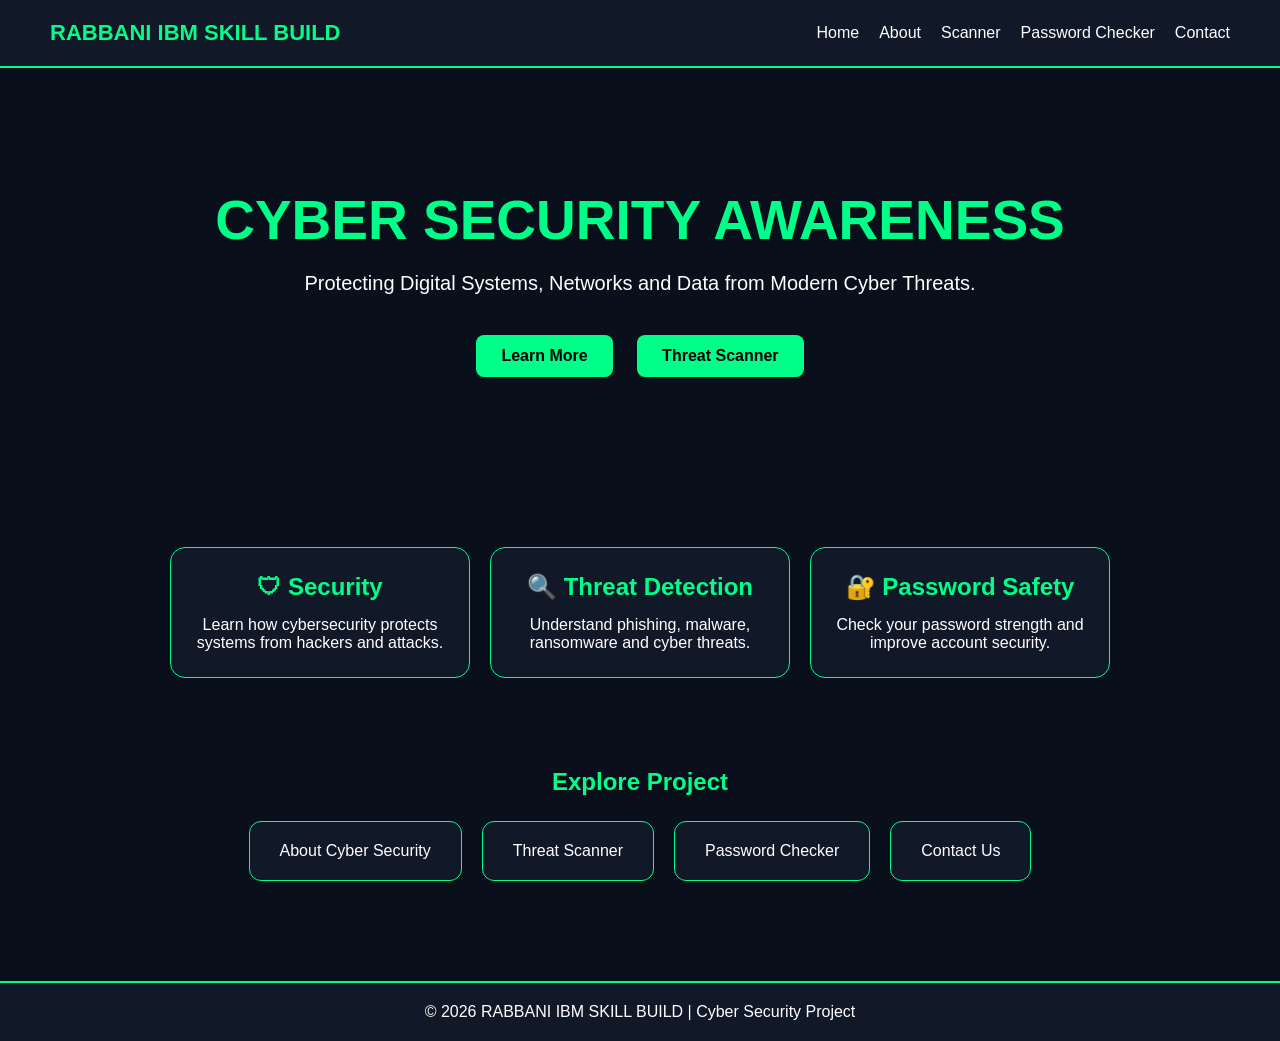
<file: index.html>
<!DOCTYPE html>
<html lang="en">
<head>
    <meta charset="UTF-8">
    <meta name="viewport" content="width=device-width, initial-scale=1.0">
    <title>RABBANI IBM SKILL BUILD</title>
    <link rel="stylesheet" href="style.css">
</head>
<body>

    <!-- Navigation -->
    <nav class="navbar">
        <div class="logo">RABBANI IBM SKILL BUILD</div>

        <ul class="nav-links">
            <li><a href="index.html">Home</a></li>
            <li><a href="about.html">About</a></li>
            <li><a href="scanner.html">Scanner</a></li>
            <li><a href="password.html">Password Checker</a></li>
            <li><a href="contact.html">Contact</a></li>
        </ul>
    </nav>

    <!-- Hero Section -->
    <section class="hero">
        <h1>CYBER SECURITY AWARENESS</h1>
        <p>
            Protecting Digital Systems, Networks and Data
            from Modern Cyber Threats.
        </p>

        <div class="hero-buttons">
            <a href="about.html" class="btn">Learn More</a>
            <a href="scanner.html" class="btn">Threat Scanner</a>
        </div>
    </section>

    <!-- Features -->
    <section class="features">

        <div class="card">
            <h2>🛡 Security</h2>
            <p>
                Learn how cybersecurity protects
                systems from hackers and attacks.
            </p>
        </div>

        <div class="card">
            <h2>🔍 Threat Detection</h2>
            <p>
                Understand phishing, malware,
                ransomware and cyber threats.
            </p>
        </div>

        <div class="card">
            <h2>🔐 Password Safety</h2>
            <p>
                Check your password strength
                and improve account security.
            </p>
        </div>

    </section>

    <!-- Quick Access -->
    <section class="quick-links">

        <h2>Explore Project</h2>

        <div class="link-box">

            <a href="about.html" class="big-btn">
                About Cyber Security
            </a>

            <a href="scanner.html" class="big-btn">
                Threat Scanner
            </a>

            <a href="password.html" class="big-btn">
                Password Checker
            </a>

            <a href="contact.html" class="big-btn">
                Contact Us
            </a>

        </div>

    </section>

    <!-- Footer -->
    <footer>
        <p>
            © 2026 RABBANI IBM SKILL BUILD |
            Cyber Security Project
        </p>
    </footer>

    <script src="script.js"></script>
<canvas id="matrix"></canvas>
</body>
</html>
</file>
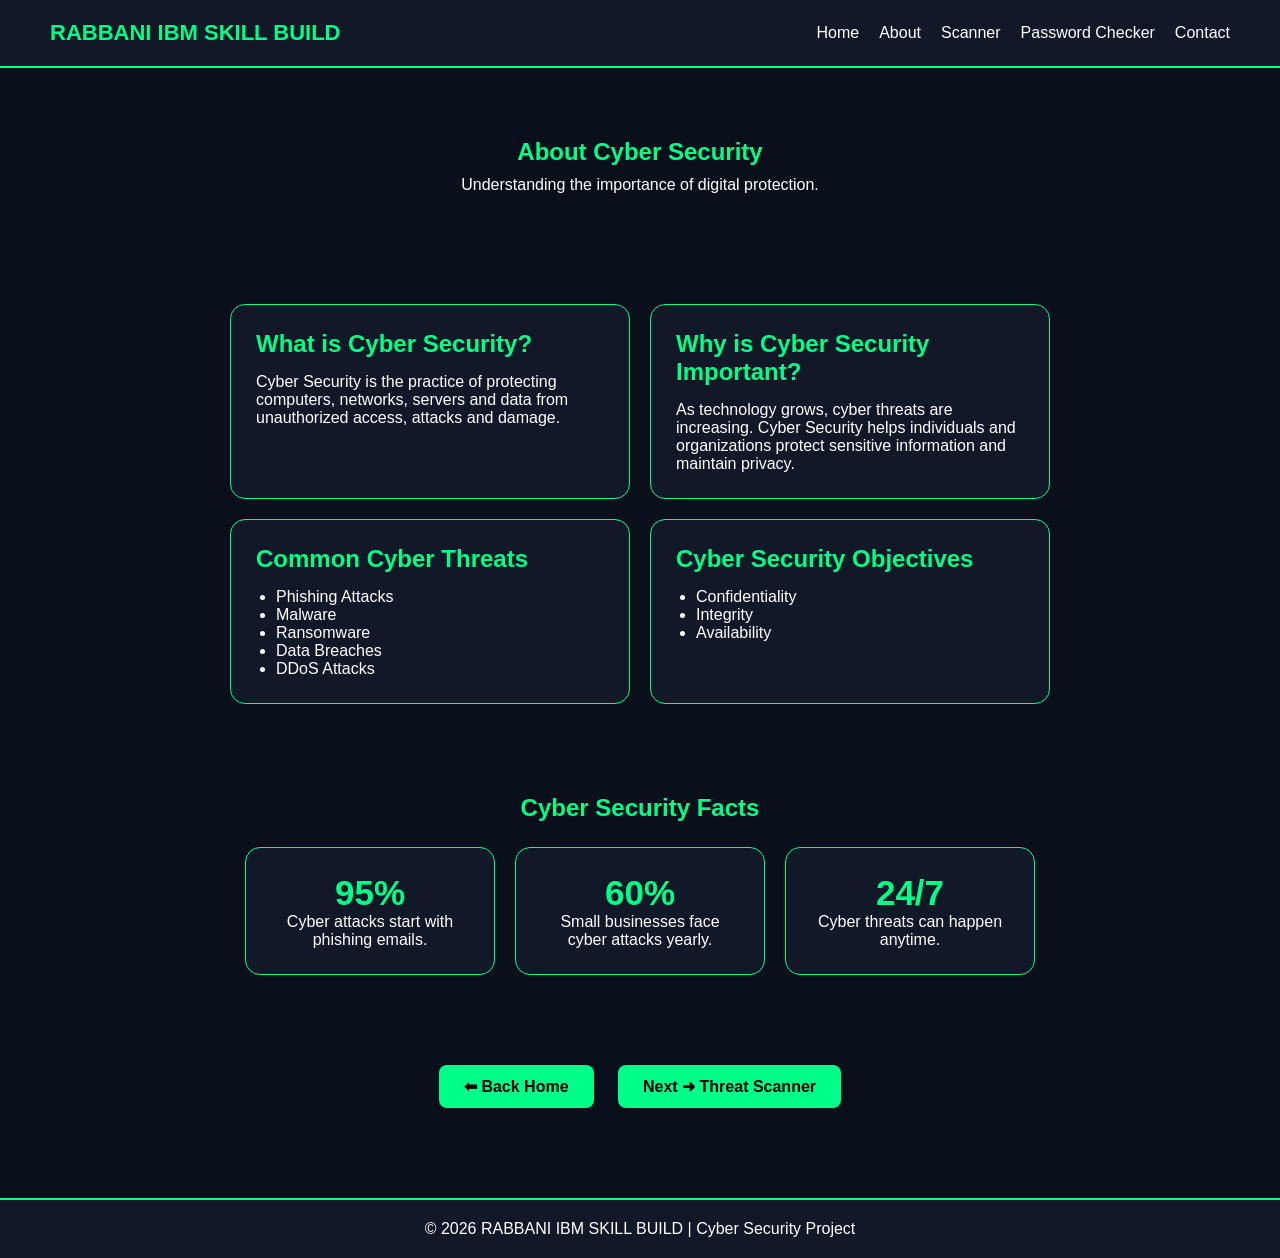
<file: about.html>
<!DOCTYPE html>
<html lang="en">
<head>
    <meta charset="UTF-8">
    <meta name="viewport" content="width=device-width, initial-scale=1.0">
    <title>About - RABBANI IBM SKILL BUILD</title>
    <link rel="stylesheet" href="style.css">
</head>
<body>

    <!-- Navigation -->
    <nav class="navbar">
        <div class="logo">RABBANI IBM SKILL BUILD</div>

        <ul class="nav-links">
            <li><a href="index.html">Home</a></li>
            <li><a href="about.html" class="active">About</a></li>
            <li><a href="scanner.html">Scanner</a></li>
            <li><a href="password.html">Password Checker</a></li>
            <li><a href="contact.html">Contact</a></li>
        </ul>
    </nav>

    <!-- Header -->
    <section class="page-header">
        <h1>About Cyber Security</h1>
        <p>Understanding the importance of digital protection.</p>
    </section>

    <!-- Content -->
    <section class="content-section">

        <div class="info-card">
            <h2>What is Cyber Security?</h2>
            <p>
                Cyber Security is the practice of protecting computers,
                networks, servers and data from unauthorized access,
                attacks and damage.
            </p>
        </div>

        <div class="info-card">
            <h2>Why is Cyber Security Important?</h2>
            <p>
                As technology grows, cyber threats are increasing.
                Cyber Security helps individuals and organizations
                protect sensitive information and maintain privacy.
            </p>
        </div>

        <div class="info-card">
            <h2>Common Cyber Threats</h2>
            <ul>
                <li>Phishing Attacks</li>
                <li>Malware</li>
                <li>Ransomware</li>
                <li>Data Breaches</li>
                <li>DDoS Attacks</li>
            </ul>
        </div>

        <div class="info-card">
            <h2>Cyber Security Objectives</h2>
            <ul>
                <li>Confidentiality</li>
                <li>Integrity</li>
                <li>Availability</li>
            </ul>
        </div>

    </section>

    <!-- Statistics -->
    <section class="stats-section">

        <h2>Cyber Security Facts</h2>

        <div class="stats-container">

            <div class="stat-box">
                <h3>95%</h3>
                <p>Cyber attacks start with phishing emails.</p>
            </div>

            <div class="stat-box">
                <h3>60%</h3>
                <p>Small businesses face cyber attacks yearly.</p>
            </div>

            <div class="stat-box">
                <h3>24/7</h3>
                <p>Cyber threats can happen anytime.</p>
            </div>

        </div>

    </section>

    <!-- Buttons -->
    <section class="navigation-buttons">
        <a href="index.html" class="btn">⬅ Back Home</a>
        <a href="scanner.html" class="btn">Next ➜ Threat Scanner</a>
    </section>

    <!-- Footer -->
    <footer>
        <p>
            © 2026 RABBANI IBM SKILL BUILD |
            Cyber Security Project
        </p>
    </footer>

</body>
</html>
</file>
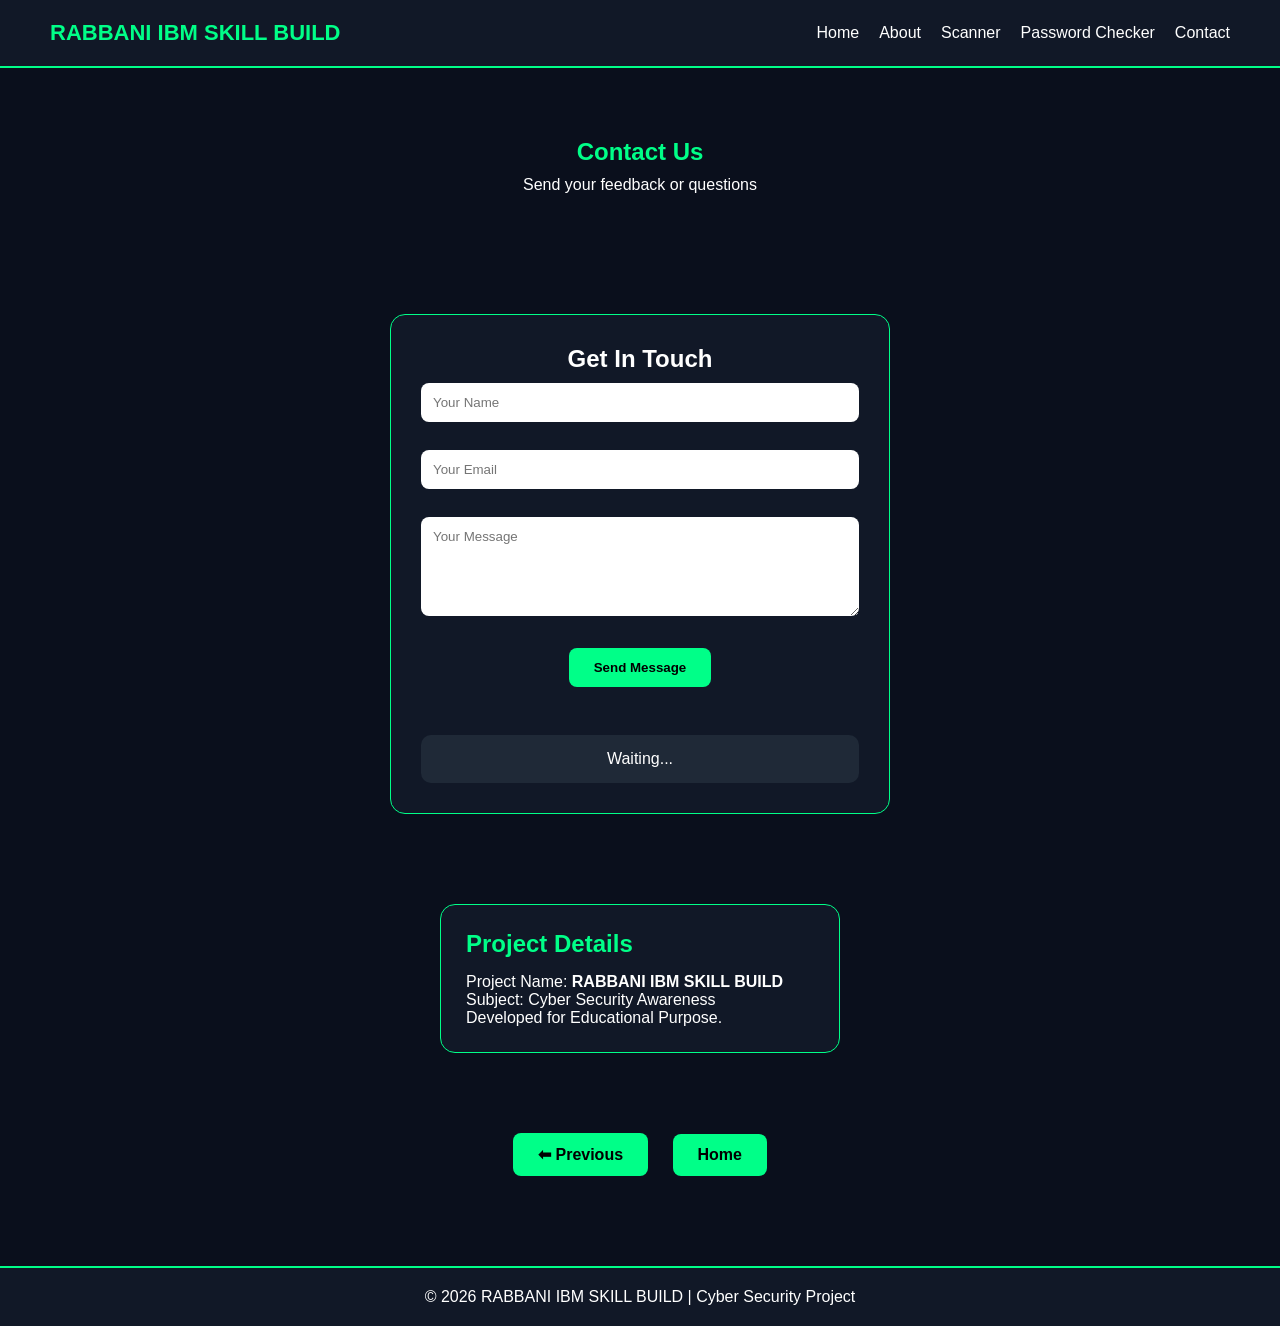
<file: contact.html>
<!DOCTYPE html>
<html lang="en">
<head>
    <meta charset="UTF-8">
    <meta name="viewport" content="width=device-width, initial-scale=1.0">
    <title>Contact Us - RABBANI IBM SKILL BUILD</title>
    <link rel="stylesheet" href="style.css">
</head>
<body>

    <!-- Navigation -->
    <nav class="navbar">
        <div class="logo">RABBANI IBM SKILL BUILD</div>

        <ul class="nav-links">
            <li><a href="index.html">Home</a></li>
            <li><a href="about.html">About</a></li>
            <li><a href="scanner.html">Scanner</a></li>
            <li><a href="password.html">Password Checker</a></li>
            <li><a href="contact.html" class="active">Contact</a></li>
        </ul>
    </nav>

    <!-- Header -->
    <section class="page-header">
        <h1>Contact Us</h1>
        <p>Send your feedback or questions</p>
    </section>

    <!-- Contact Form -->
    <section class="scanner-section">

        <div class="scanner-box">

            <h2>Get In Touch</h2>

            <form onsubmit="sendMessage(event)">

                <input type="text"
                id="name"
                placeholder="Your Name"
                required>

                <br><br>

                <input type="email"
                id="email"
                placeholder="Your Email"
                required>

                <br><br>

                <textarea
                id="message"
                rows="5"
                placeholder="Your Message"
                required></textarea>

                <br><br>

                <button type="submit" class="btn">
                    Send Message
                </button>

            </form>

            <br>

            <div id="successMessage"
            class="result-box">
                Waiting...
            </div>

        </div>

    </section>

    <!-- Project Information -->
    <section class="content-section">

        <div class="info-card">
            <h2>Project Details</h2>

            <p>
                Project Name:
                <strong>RABBANI IBM SKILL BUILD</strong>
            </p>

            <p>
                Subject:
                Cyber Security Awareness
            </p>

            <p>
                Developed for Educational Purpose.
            </p>
        </div>

    </section>

    <!-- Navigation -->
    <section class="navigation-buttons">

        <a href="password.html" class="btn">
            ⬅ Previous
        </a>

        <a href="index.html" class="btn">
            Home
        </a>

    </section>

    <!-- Footer -->
    <footer>
        <p>
            © 2026 RABBANI IBM SKILL BUILD |
            Cyber Security Project
        </p>
    </footer>

<script>

function sendMessage(event){

    event.preventDefault();

    document.getElementById("successMessage")
    .innerHTML =
    "✅ Message Sent Successfully!";

}

</script>

</body>
</html>
</file>
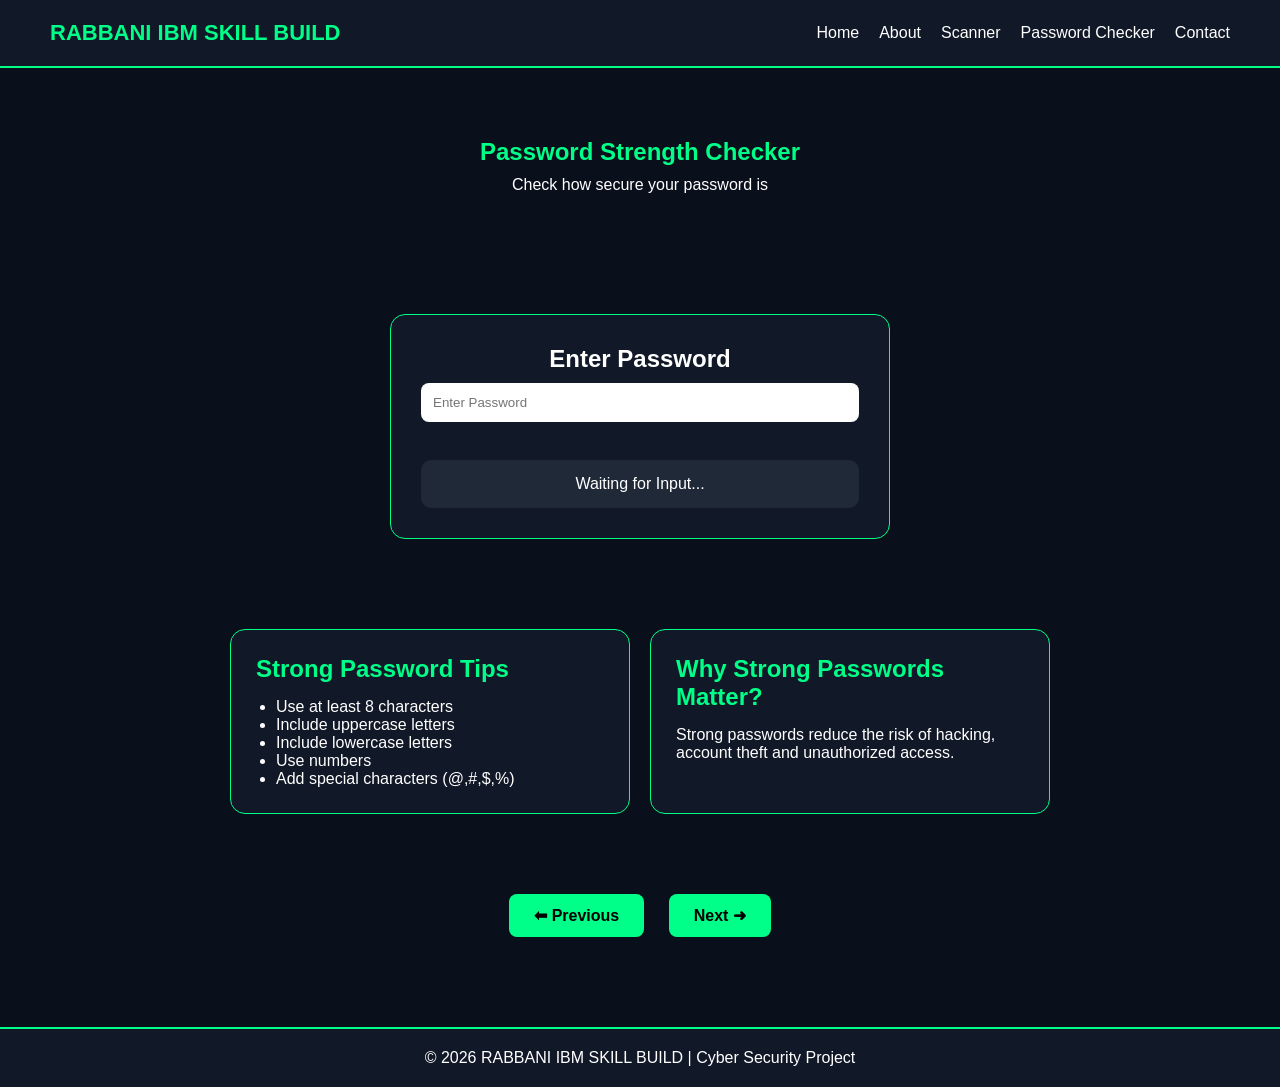
<file: password.html>
<!DOCTYPE html>
<html lang="en">
<head>
    <meta charset="UTF-8">
    <meta name="viewport" content="width=device-width, initial-scale=1.0">
    <title>Password Checker - RABBANI IBM SKILL BUILD</title>
    <link rel="stylesheet" href="style.css">
</head>
<body>

    <!-- Navigation -->
    <nav class="navbar">
        <div class="logo">RABBANI IBM SKILL BUILD</div>

        <ul class="nav-links">
            <li><a href="index.html">Home</a></li>
            <li><a href="about.html">About</a></li>
            <li><a href="scanner.html">Scanner</a></li>
            <li><a href="password.html" class="active">Password Checker</a></li>
            <li><a href="contact.html">Contact</a></li>
        </ul>
    </nav>

    <!-- Header -->
    <section class="page-header">
        <h1>Password Strength Checker</h1>
        <p>Check how secure your password is</p>
    </section>

    <!-- Password Checker -->
    <section class="scanner-section">

        <div class="scanner-box">

            <h2>Enter Password</h2>

            <input
                type="password"
                id="password"
                placeholder="Enter Password"
                onkeyup="checkPassword()">

            <br><br>

            <div id="strength" class="result-box">
                Waiting for Input...
            </div>

        </div>

    </section>

    <!-- Tips -->
    <section class="content-section">

        <div class="info-card">
            <h2>Strong Password Tips</h2>

            <ul>
                <li>Use at least 8 characters</li>
                <li>Include uppercase letters</li>
                <li>Include lowercase letters</li>
                <li>Use numbers</li>
                <li>Add special characters (@,#,$,%)</li>
            </ul>
        </div>

        <div class="info-card">
            <h2>Why Strong Passwords Matter?</h2>

            <p>
                Strong passwords reduce the risk of hacking,
                account theft and unauthorized access.
            </p>
        </div>

    </section>

    <!-- Navigation -->
    <section class="navigation-buttons">

        <a href="scanner.html" class="btn">
            ⬅ Previous
        </a>

        <a href="contact.html" class="btn">
            Next ➜
        </a>

    </section>

    <!-- Footer -->
    <footer>
        <p>
            © 2026 RABBANI IBM SKILL BUILD |
            Cyber Security Project
        </p>
    </footer>

<script>

function checkPassword(){

    let password =
    document.getElementById("password").value;

    let strength =
    document.getElementById("strength");

    if(password.length < 5){

        strength.innerHTML = "🔴 Weak Password";
        strength.style.color = "red";

    }

    else if(password.length < 8){

        strength.innerHTML = "🟠 Medium Password";
        strength.style.color = "orange";

    }

    else{

        strength.innerHTML = "🟢 Strong Password";
        strength.style.color = "lightgreen";

    }

}

</script>

</body>
</html>
</file>
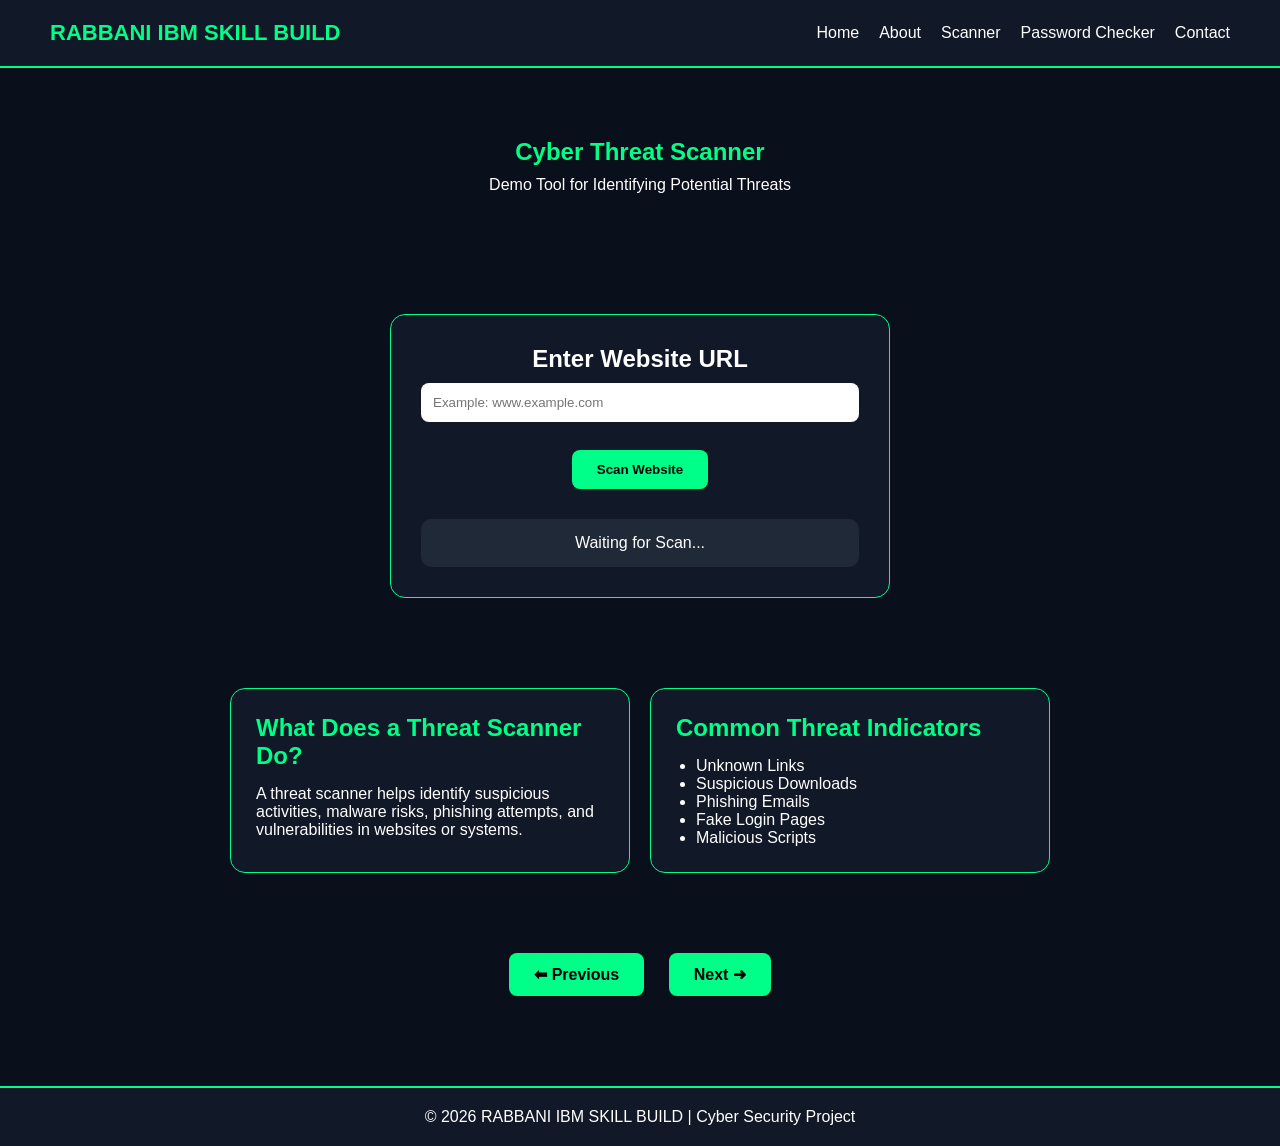
<file: scanner.html>
<!DOCTYPE html>
<html lang="en">
<head>
    <meta charset="UTF-8">
    <meta name="viewport" content="width=device-width, initial-scale=1.0">
    <title>Threat Scanner - RABBANI IBM SKILL BUILD</title>
    <link rel="stylesheet" href="style.css">
</head>
<body>

    <!-- Navigation -->
    <nav class="navbar">
        <div class="logo">RABBANI IBM SKILL BUILD</div>

        <ul class="nav-links">
            <li><a href="index.html">Home</a></li>
            <li><a href="about.html">About</a></li>
            <li><a href="scanner.html" class="active">Scanner</a></li>
            <li><a href="password.html">Password Checker</a></li>
            <li><a href="contact.html">Contact</a></li>
        </ul>
    </nav>

    <!-- Header -->
    <section class="page-header">
        <h1>Cyber Threat Scanner</h1>
        <p>Demo Tool for Identifying Potential Threats</p>
    </section>

    <!-- Scanner Section -->
    <section class="scanner-section">

        <div class="scanner-box">

            <h2>Enter Website URL</h2>

            <input
                type="text"
                id="websiteInput"
                placeholder="Example: www.example.com">

            <br><br>

            <button onclick="scanWebsite()" class="btn">
                Scan Website
            </button>

            <div id="scanResult" class="result-box">
                Waiting for Scan...
            </div>

        </div>

    </section>

    <!-- Information -->
    <section class="content-section">

        <div class="info-card">
            <h2>What Does a Threat Scanner Do?</h2>

            <p>
                A threat scanner helps identify suspicious
                activities, malware risks, phishing attempts,
                and vulnerabilities in websites or systems.
            </p>
        </div>

        <div class="info-card">
            <h2>Common Threat Indicators</h2>

            <ul>
                <li>Unknown Links</li>
                <li>Suspicious Downloads</li>
                <li>Phishing Emails</li>
                <li>Fake Login Pages</li>
                <li>Malicious Scripts</li>
            </ul>
        </div>

    </section>

    <!-- Navigation Buttons -->
    <section class="navigation-buttons">

        <a href="about.html" class="btn">
            ⬅ Previous
        </a>

        <a href="password.html" class="btn">
            Next ➜
        </a>

    </section>

    <!-- Footer -->
    <footer>
        <p>
            © 2026 RABBANI IBM SKILL BUILD |
            Cyber Security Project
        </p>
    </footer>

    <script>

        function scanWebsite() {

            let input =
            document.getElementById("websiteInput").value;

            let result =
            document.getElementById("scanResult");

            if(input === ""){

                result.innerHTML =
                "⚠ Please enter a website URL.";

                result.style.color = "orange";

            }

            else{

                let random =
                Math.floor(Math.random() * 100);

                if(random > 50){

                    result.innerHTML =
                    "✅ Website appears SAFE. No major threats detected.";

                    result.style.color = "lightgreen";

                }

                else{

                    result.innerHTML =
                    "⚠ Potential Risk Detected. Further analysis recommended.";

                    result.style.color = "red";

                }

            }

        }

    </script>

</body>
</html>
</file>
<file: style.css>
*{
    margin:0;
    padding:0;
    box-sizing:border-box;
    font-family:Arial, sans-serif;
}

body{
    background:#0a0f1c;
    color:white;
    min-height:100vh;
}

.navbar{
    display:flex;
    justify-content:space-between;
    align-items:center;
    padding:20px 50px;
    background:#111827;
    border-bottom:2px solid #00ff88;
}

.logo{
    font-size:22px;
    font-weight:bold;
    color:#00ff88;
}

.nav-links{
    list-style:none;
    display:flex;
}

.nav-links li{
    margin-left:20px;
}

.nav-links a{
    color:white;
    text-decoration:none;
    transition:0.3s;
}

.nav-links a:hover,
.active{
    color:#00ff88;
}

.hero{
    text-align:center;
    padding:120px 20px;
}

.hero h1{
    font-size:55px;
    color:#00ff88;
    margin-bottom:20px;
}

.hero p{
    font-size:20px;
    margin-bottom:30px;
}

.hero-buttons{
    margin-top:20px;
}

.btn{
    display:inline-block;
    padding:12px 25px;
    margin:10px;
    background:#00ff88;
    color:black;
    text-decoration:none;
    border-radius:8px;
    font-weight:bold;
    border:none;
    cursor:pointer;
    transition:0.3s;
}

.btn:hover{
    background:white;
    transform:scale(1.05);
}

.features{
    display:flex;
    justify-content:center;
    flex-wrap:wrap;
    gap:20px;
    padding:40px;
}

.card{
    width:300px;
    background:#111827;
    padding:25px;
    border-radius:15px;
    border:1px solid #00ff88;
    text-align:center;
}

.card h2{
    color:#00ff88;
    margin-bottom:15px;
}

.quick-links{
    text-align:center;
    padding:50px 20px;
}

.quick-links h2{
    color:#00ff88;
    margin-bottom:25px;
}

.link-box{
    display:flex;
    flex-wrap:wrap;
    justify-content:center;
    gap:20px;
}

.big-btn{
    background:#111827;
    color:white;
    text-decoration:none;
    padding:20px 30px;
    border-radius:12px;
    border:1px solid #00ff88;
    transition:0.3s;
}

.big-btn:hover{
    background:#00ff88;
    color:black;
}

.page-header{
    text-align:center;
    padding:70px 20px;
}

.page-header h1{
    color:#00ff88;
    margin-bottom:10px;
}

.content-section{
    padding:40px;
    display:flex;
    flex-wrap:wrap;
    gap:20px;
    justify-content:center;
}

.info-card{
    width:400px;
    background:#111827;
    padding:25px;
    border-radius:15px;
    border:1px solid #00ff88;
}

.info-card h2{
    color:#00ff88;
    margin-bottom:15px;
}

.info-card ul{
    padding-left:20px;
}

.stats-section{
    text-align:center;
    padding:50px 20px;
}

.stats-section h2{
    color:#00ff88;
    margin-bottom:25px;
}

.stats-container{
    display:flex;
    flex-wrap:wrap;
    justify-content:center;
    gap:20px;
}

.stat-box{
    width:250px;
    background:#111827;
    padding:25px;
    border-radius:15px;
    border:1px solid #00ff88;
}

.stat-box h3{
    color:#00ff88;
    font-size:35px;
}

.scanner-section{
    display:flex;
    justify-content:center;
    padding:50px 20px;
}

.scanner-box{
    width:500px;
    background:#111827;
    padding:30px;
    border-radius:15px;
    border:1px solid #00ff88;
    text-align:center;
}

input,
textarea{
    width:100%;
    padding:12px;
    border:none;
    border-radius:8px;
    margin-top:10px;
}

.result-box{
    margin-top:20px;
    padding:15px;
    background:#1f2937;
    border-radius:10px;
}

.navigation-buttons{
    text-align:center;
    padding:30px;
}

footer{
    text-align:center;
    padding:20px;
    background:#111827;
    margin-top:50px;
    border-top:2px solid #00ff88;
}

@media(max-width:768px){

    .navbar{
        flex-direction:column;
        text-align:center;
    }

    .nav-links{
        flex-direction:column;
        margin-top:15px;
    }

    .nav-links li{
        margin:10px 0;
    }

    .hero h1{
        font-size:35px;
    }

    .card,
    .info-card,
    .scanner-box{
        width:90%;
    }

}
#matrix{
    position:fixed;
    top:0;
    left:0;
    width:100%;
    height:100%;
    z-index:-1;
    opacity:0.15;
}
</file>
